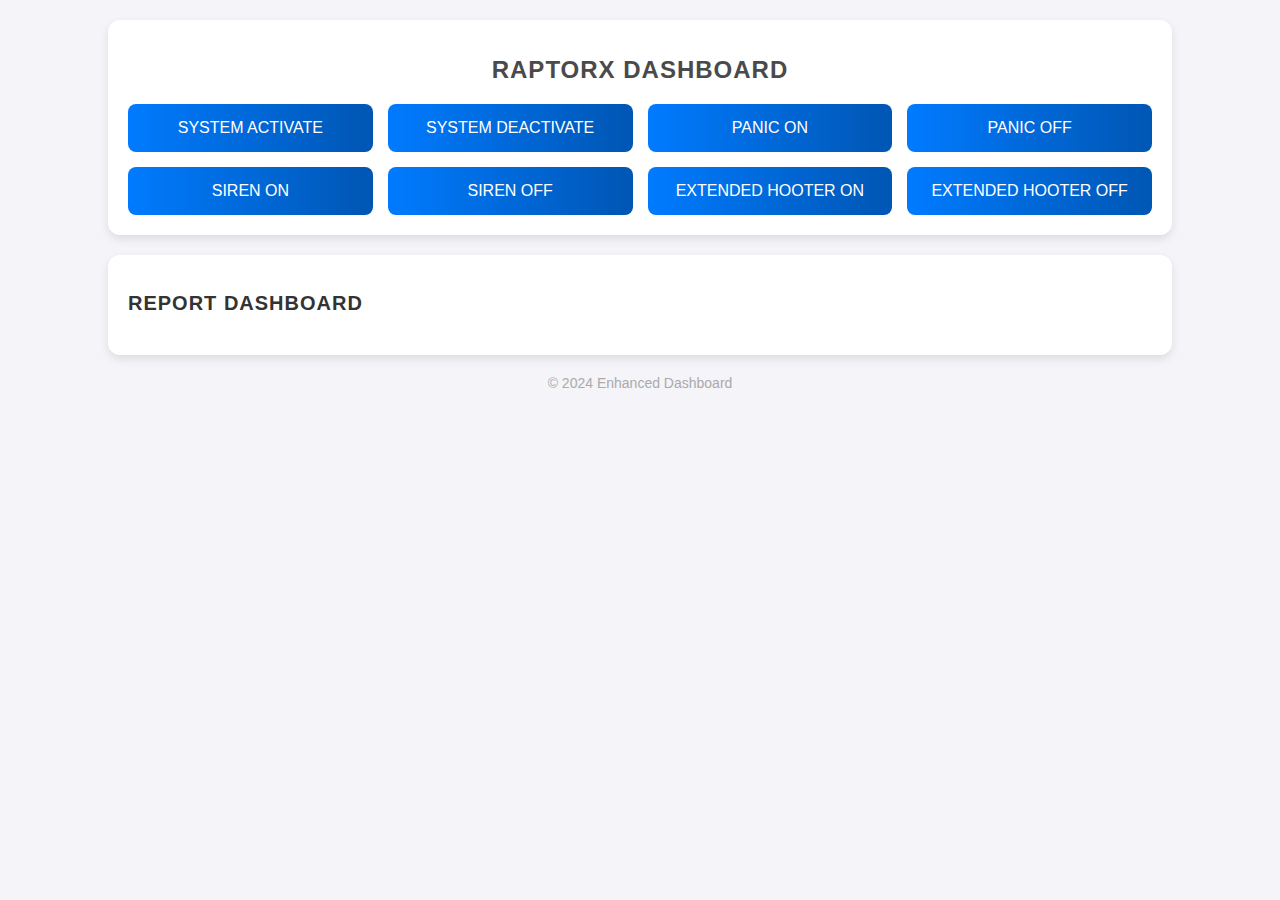
<file: Web Development/RaptorX_webpage/index.html>
<!DOCTYPE html>
<html lang="en">
<head>
  <meta charset="UTF-8">
  <meta name="viewport" content="width=device-width, initial-scale=1.0">
  <title>RaptorX Dashboard</title>
  <link rel="stylesheet" href="styles.css"> <!-- Link to the CSS file -->
</head>
<body>
  <!-- Main Dashboard Container -->
  <div class="dashboard">
    <h1>RaptorX Dashboard</h1>
    <div class="button-container">
      <!-- System Activation Buttons -->
      <button onclick="triggerAPI(apiUrls.systemActivate, 'System Activate')">System Activate</button>
      <button onclick="triggerAPI(apiUrls.systemDeactivate, 'System Deactivate')">System Deactivate</button>

      <!-- Panic Buttons -->
      <button onclick="triggerAPI(apiUrls.panicOn, 'Panic ON')">PANIC ON</button>
      <button onclick="triggerAPI(apiUrls.panicOff, 'Panic OFF')">PANIC OFF</button>

      <!-- Siren Buttons -->
      <button onclick="triggerAPI(apiUrls.sirenOn, 'Siren ON')">Siren ON</button>
      <button onclick="triggerAPI(apiUrls.sirenOff, 'Siren OFF')">Siren OFF</button>

      <!-- Extended Hooter Buttons -->
      <button onclick="triggerAPI(apiUrls.extendedHooterOn, 'Extended Hooter ON')">Extended Hooter ON</button>
      <button onclick="triggerAPI(apiUrls.extendedHooterOff, 'Extended Hooter OFF')">Extended Hooter OFF</button>
    </div>
  </div>

  <!-- Report Dashboard -->
  <div class="report-dashboard">
    <h2>Report Dashboard</h2>
    <ul id="reportList">
      <!-- Messages will be dynamically added here -->
    </ul>
  </div>

  <!-- Hidden iframe -->
  <iframe id="hiddenFrame"></iframe>

  <footer>© 2024 Enhanced Dashboard</footer>

  <script src="script.js"></script> <!-- Link to the JavaScript file -->
</body>
</html>
</file>
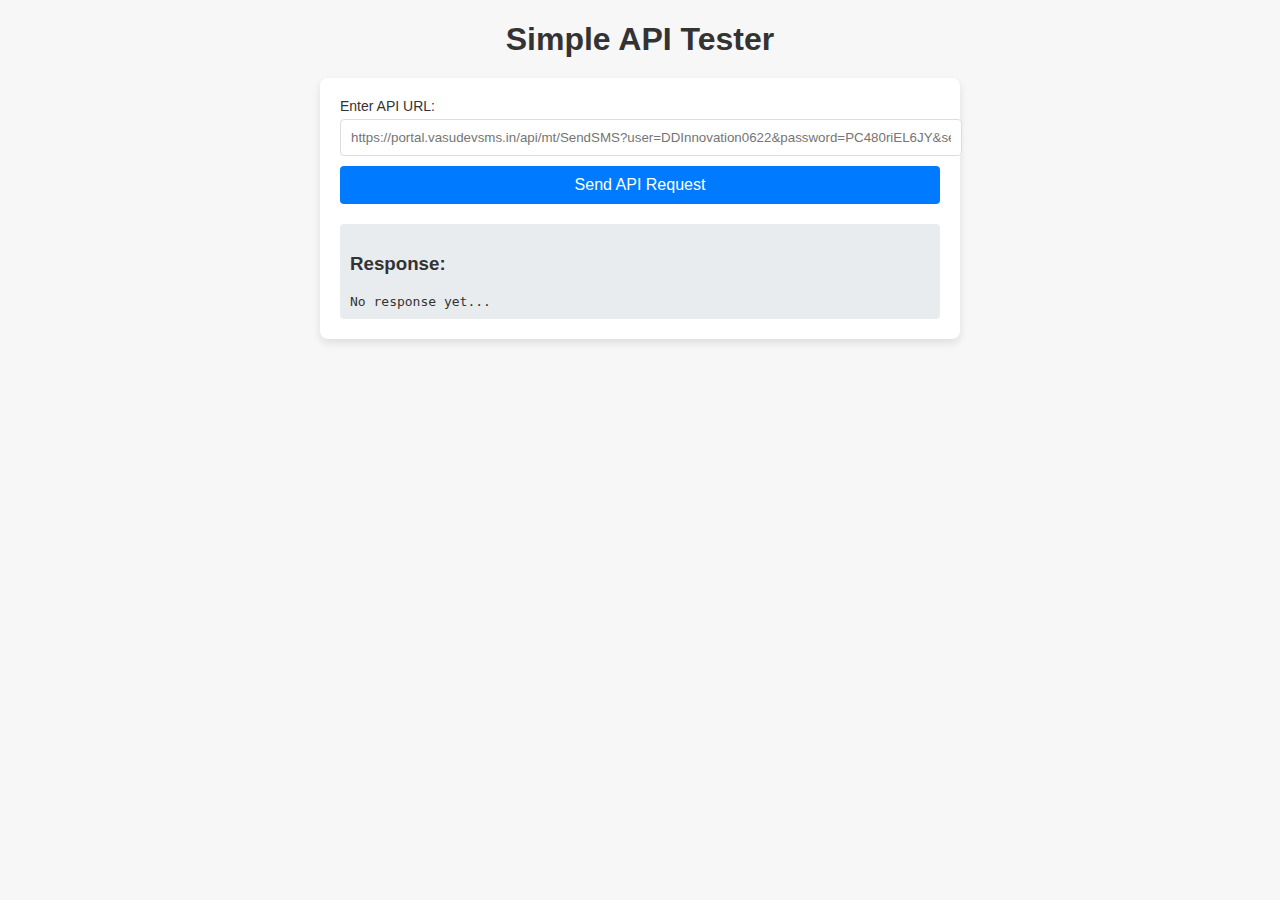
<file: Web Development/RaptorX_webpage/apitest.html>
<!DOCTYPE html>
<html lang="en">
<head>
  <meta charset="UTF-8">
  <meta name="viewport" content="width=device-width, initial-scale=1.0">
  <title>API Test</title>
  <style>
    body {
      font-family: Arial, sans-serif;
      margin: 20px;
      padding: 0;
      background-color: #f7f7f7;
      color: #333;
    }

    h1 {
      text-align: center;
      margin-bottom: 20px;
    }

    .container {
      max-width: 600px;
      margin: 0 auto;
      background: #fff;
      padding: 20px;
      border-radius: 8px;
      box-shadow: 0 4px 8px rgba(0, 0, 0, 0.1);
    }

    label {
      font-size: 14px;
      margin-bottom: 5px;
      display: block;
    }

    input {
      width: 100%;
      padding: 10px;
      margin-bottom: 10px;
      border: 1px solid #ddd;
      border-radius: 4px;
    }

    button {
      width: 100%;
      padding: 10px;
      background-color: #007bff;
      color: white;
      border: none;
      border-radius: 4px;
      cursor: pointer;
      font-size: 16px;
    }

    button:hover {
      background-color: #0056b3;
    }

    .response-container {
      margin-top: 20px;
      padding: 10px;
      background: #e9ecef;
      border-radius: 4px;
      overflow-x: auto;
      max-height: 300px;
    }

    pre {
      margin: 0;
      white-space: pre-wrap;
      word-wrap: break-word;
    }
  </style>
</head>
<body>
  <h1>Simple API Tester</h1>
  <div class="container">
    <label for="apiUrl">Enter API URL:</label>
    <input type="text" id="apiUrl" placeholder="https://portal.vasudevsms.in/api/mt/SendSMS?user=DDInnovation0622&password=PC480riEL6JY&senderid=DDINNS&channel=Trans&DCS=0&flashsms=0&number=918153841347&text=S2,9687648999,11111%0Aby%20DDInnovations&route=2&DLTSenderId=1301165354970713260">

    <button onclick="sendApiRequest()">Send API Request</button>

    <div class="response-container" id="responseContainer">
      <h3>Response:</h3>
      <pre id="responseOutput">No response yet...</pre>
    </div>
  </div>

  <script>
    async function sendApiRequest() {
      const apiUrl = document.getElementById('apiUrl').value;
      const responseOutput = document.getElementById('responseOutput');

      if (!apiUrl) {
        responseOutput.textContent = 'Please enter a valid API URL.';
        return;
      }

      try {
        responseOutput.textContent = 'Sending request...';
        const response = await fetch(apiUrl);
        if (!response.ok) {
          responseOutput.textContent = `Error: ${response.status} ${response.statusText}`;
          return;
        }

        const data = await response.json(); // Parse JSON response
        responseOutput.textContent = JSON.stringify(data, null, 2); // Pretty print JSON
      } catch (error) {
        responseOutput.textContent = `Error: ${error.message}`;
      }
    }
  </script>
</body>
</html>
</file>
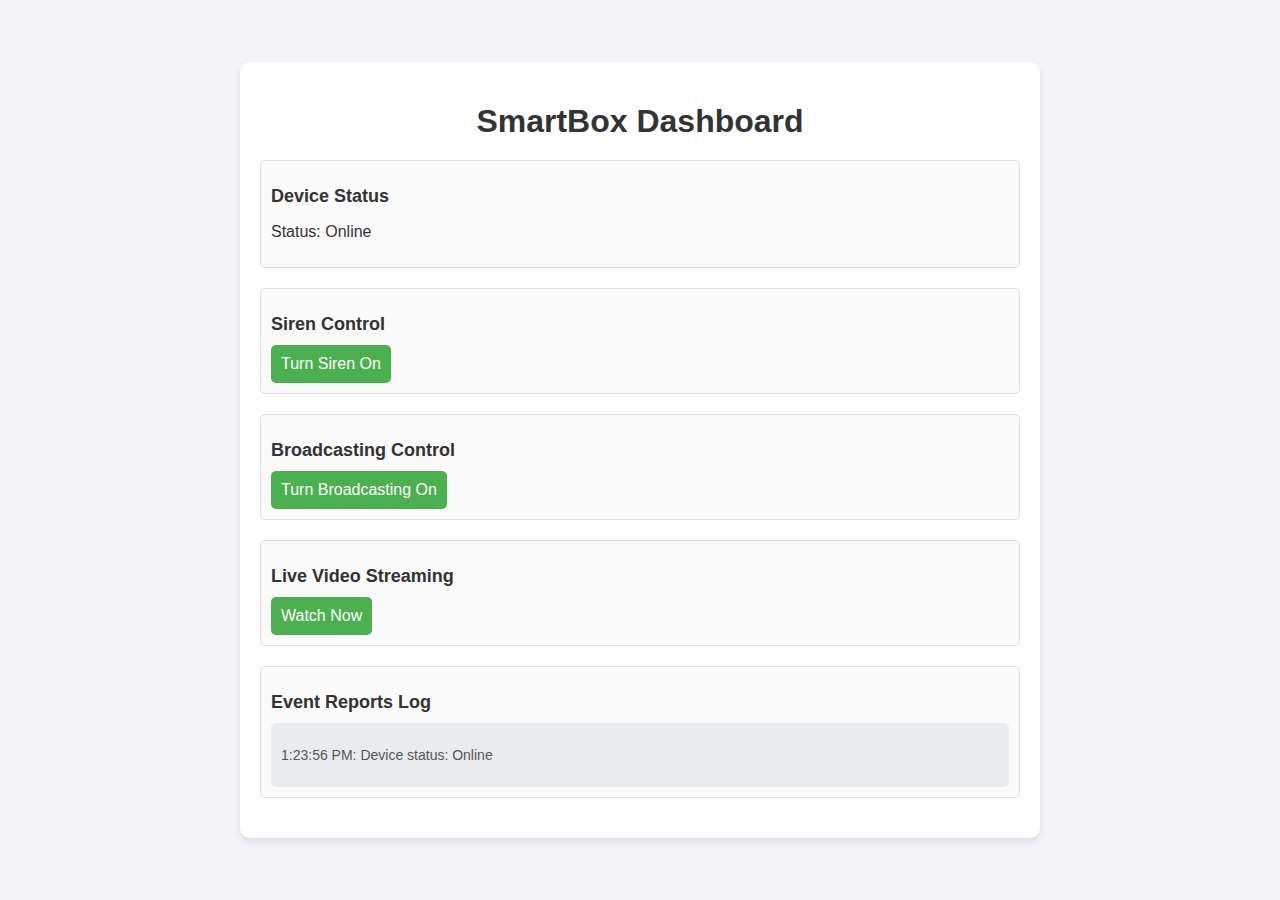
<file: Web Development/SmartBox_Webpage/dashboard.html>
<!DOCTYPE html>
<html lang="en">
<head>
    <meta charset="UTF-8">
    <meta name="viewport" content="width=device-width, initial-scale=1.0">
    <title>SmartBox Dashboard</title>
    <link rel="stylesheet" href="dashboard.css">
</head>
<body>
    <div class="container">
        <h1>SmartBox Dashboard</h1>

        <!-- Device Status Section -->
        <section id="device-status">
            <h2>Device Status</h2>
            <p>Status: <span id="device-status-text">Checking...</span></p>
        </section>

        <!-- Siren Control Section -->
        <section id="siren-control">
            <h2>Siren Control</h2>
            <button id="siren-button" onclick="toggleSiren()">Turn Siren On</button>
        </section>

        <!-- Broadcasting Control Section -->
        <section id="broadcasting-control">
            <h2>Broadcasting Control</h2>
            <button id="broadcast-button" onclick="toggleBroadcast()">Turn Broadcasting On</button>
        </section>

        <!-- Live Video Streaming Section -->
        <section id="live-video">
            <h2>Live Video Streaming</h2>
            <button onclick="initializeVideoStream()">Watch Now</button>
        </section>

        <!-- Event Reports Log Section -->
        <section id="event-reports">
            <h2>Event Reports Log</h2>
            <div id="log-container">
                <p>Loading event logs...</p>
            </div>
        </section>
    </div>

    <script src="dashboard.js"></script>
</body>
</html>
</file>
<file: Web Development/RaptorX_webpage/styles.css>
/* General body styles */
body {
    font-family: Arial, sans-serif;
    margin: 0;
    padding: 0;
    background-color: #f4f4f9;
    color: #333;
    display: flex;
    flex-direction: column;
    align-items: center;
    justify-content: flex-start;
    padding-top: 20px;
  }
  
  /* Dashboard container */
  .dashboard {
    width: 80%;
    max-width: 1200px;
    background-color: #ffffff;
    border-radius: 12px;
    box-shadow: 0 4px 10px rgba(0, 0, 0, 0.1);
    padding: 20px;
    text-align: center;
    margin-bottom: 20px;
  }
  
  h1, h2 {
    font-size: 24px;
    color: #4a4a4a;
    margin-bottom: 20px;
    text-transform: uppercase;
    letter-spacing: 1px;
  }
  
  /* Button grid container */
  .button-container {
    display: grid;
    grid-template-columns: repeat(4, 1fr); /* Adjusted for 8 buttons */
    gap: 15px;
    justify-content: center;
  }
  
  /* Button styles */
  button {
    padding: 15px 20px;
    font-size: 16px;
    color: #fff;
    background: linear-gradient(90deg, #007bff, #0056b3);
    border: none;
    border-radius: 8px;
    cursor: pointer;
    transition: transform 0.2s, box-shadow 0.2s;
    text-transform: uppercase;
  }
  
  button:hover {
    transform: translateY(-3px);
    box-shadow: 0 6px 12px rgba(0, 123, 255, 0.3);
  }
  
  /* Report dashboard */
  .report-dashboard {
    width: 80%;
    max-width: 1200px;
    background-color: #ffffff;
    border-radius: 12px;
    box-shadow: 0 4px 10px rgba(0, 0, 0, 0.1);
    padding: 20px;
  }
  
  .report-dashboard h2 {
    font-size: 20px;
    color: #333;
  }
  
  #reportList {
    list-style: none;
    padding: 0;
    margin: 0;
  }
  
  #reportList li {
    padding: 10px;
    margin-bottom: 10px;
    border-bottom: 1px solid #ddd;
    color: #444;
    font-size: 14px;
    background-color: #f9f9f9;
  }
  
  iframe {
    display: none;
  }
  
  /* Footer styles */
  footer {
    margin-top: 20px;
    font-size: 14px;
    color: #aaa;
  }
</file>
<file: Web Development/SmartBox_Webpage/dashboard.css>
* {
    box-sizing: border-box;
}

body {
    font-family: Arial, sans-serif;
    background-color: #f4f4f9;
    color: #333;
    display: flex;
    justify-content: center;
    align-items: center;
    min-height: 100vh;
    margin: 0;
}

.container {
    width: 100%;
    max-width: 800px;
    padding: 20px;
    background: #fff;
    border-radius: 10px;
    box-shadow: 0 4px 8px rgba(0, 0, 0, 0.1);
}

h1 {
    text-align: center;
    margin-bottom: 20px;
}

section {
    margin-bottom: 20px;
    padding: 10px;
    border: 1px solid #ddd;
    border-radius: 5px;
    background: #fafafa;
}

h2 {
    font-size: 18px;
    margin-bottom: 10px;
}

button {
    padding: 10px;
    font-size: 16px;
    background-color: #4CAF50;
    color: white;
    border: none;
    border-radius: 5px;
    cursor: pointer;
    transition: background-color 0.3s;
}

button:hover {
    background-color: #45a049;
}

#video-stream {
    border-radius: 5px;
    background: #000;
}

#log-container {
    max-height: 200px;
    overflow-y: auto;
    background: #e9ecef;
    padding: 10px;
    border-radius: 5px;
    font-size: 14px;
    color: #555;
}
</file>
